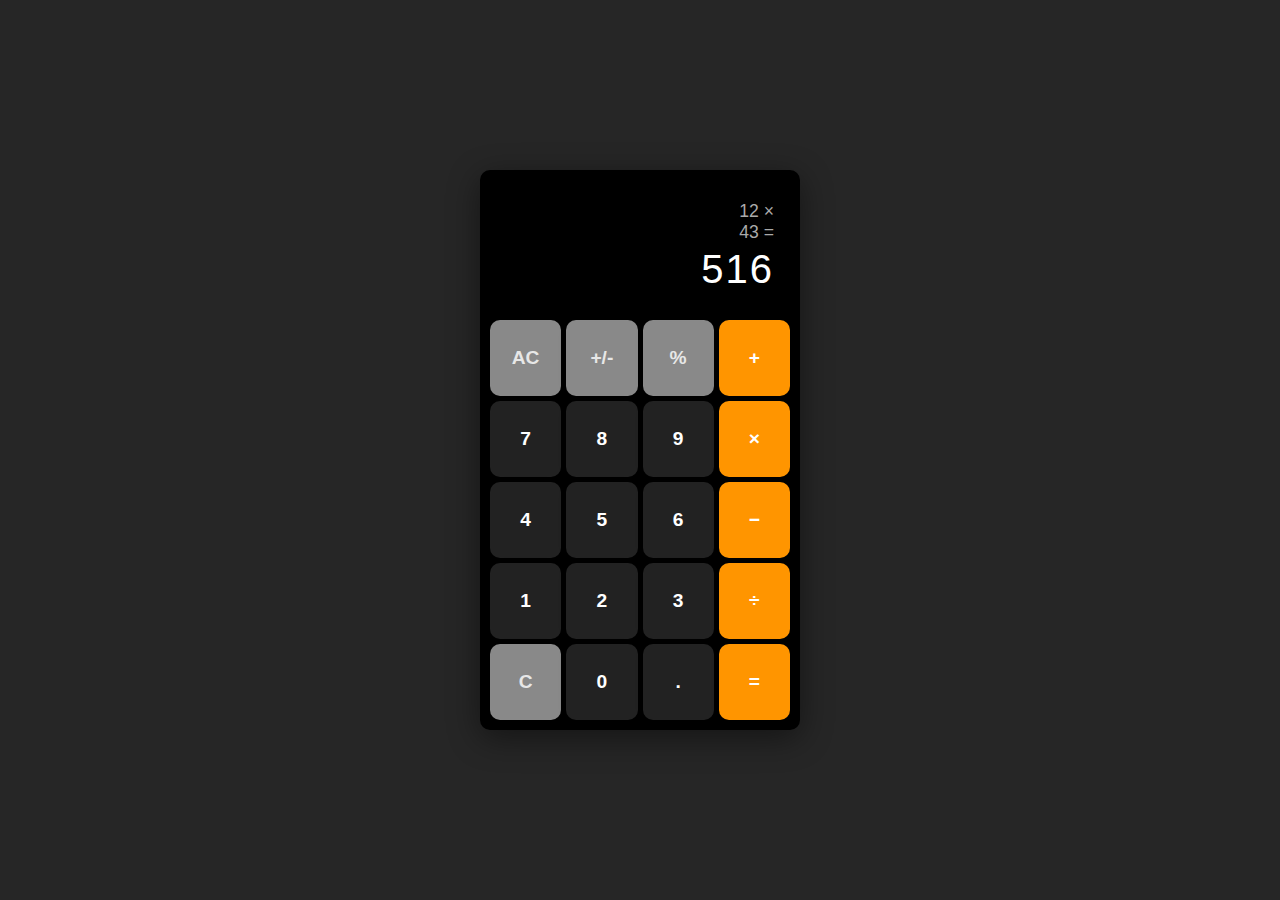
<file: awt/frontend/calculator/index.html>
<!DOCTYPE html>
<html lang="en">
  <head>
    <meta charset="UTF-8" />
    <meta name="viewport" content="width=device-width, initial-scale=1.0" />
    <title>Calculator</title>
    <link rel="stylesheet" href="style.css" />
  </head>
  <body>
    <div class="calc__container">
      <div class="calc__screen">
        <div class="calc__history">
          <div class="calc__history-line">12 ×</div>
          <div class="calc__history-line">43 =</div>
        </div>
        <div class="calc__input">516</div>
      </div>
      <div class="calc__keys">
        <button class="calc__key calc__key-action">AC</button>
        <button class="calc__key calc__key-action">+/-</button>
        <button class="calc__key calc__key-action">%</button>
        <button class="calc__key calc__key-operator">+</button>
        <button class="calc__key calc__key-number">7</button>
        <button class="calc__key calc__key-number">8</button>
        <button class="calc__key calc__key-number">9</button>
        <button class="calc__key calc__key-operator">×</button>
        <button class="calc__key calc__key-number">4</button>
        <button class="calc__key calc__key-number">5</button>
        <button class="calc__key calc__key-number">6</button>
        <button class="calc__key calc__key-operator">−</button>
        <button class="calc__key calc__key-number">1</button>
        <button class="calc__key calc__key-number">2</button>
        <button class="calc__key calc__key-number">3</button>
        <button class="calc__key calc__key-operator">÷</button>
        <button class="calc__key calc__key-action">C</button>
        <button class="calc__key calc__key-number">0</button>
        <button class="calc__key calc__key-number">.</button>
        <button class="calc__key calc__key-equals">=</button>
      </div>
    </div>
  </body>
</html>
</file>
<file: awt/frontend/calculator/style.css>
:root {
  --calc-bg: #000;
  --calc-container-width: 300px;
  --calc-container-height: 540px;
  --calc-radius: 10px;
  --calc-shadow: 0 8px 32px 0 rgba(0, 0, 0, 0.45);
  --screen-bg: #000;
  --screen-color: #fff;
  --screen-font-size: 2.5rem;
  --screen-history-size: 1.1rem;
  --key-radius: 10px;
  --key-gap: 5px;
  --key-font-size: 1.2rem;
  --key-action-bg: #898989;
  --key-action-color: #e7e7e7;
  --key-operator-bg: #ff9500;
  --key-operator-color: #fff;
  --key-equals-bg: #ff9500;
  --key-equals-color: #fff;
  --key-number-bg: #222;
  --key-number-color: #fff;
  --bg-overlay: rgba(0, 0, 0, 0.85);
}

body {
  min-height: 100vh;
  min-width: 100vw;
  margin: 0;
  padding: 0;
  background: var(--bg-overlay);
  display: flex;
  align-items: center;
  justify-content: center;
  font-family: "SF Pro Display", "Segoe UI", Arial, sans-serif;
}

.calc__container {
  width: var(--calc-container-width);
  height: var(--calc-container-height);
  background: var(--calc-bg);
  border-radius: var(--calc-radius);
  box-shadow: var(--calc-shadow);
  display: flex;
  flex-direction: column;
  justify-content: flex-end;
  padding: 10px 10px 10px 10px;
}

.calc__screen {
  background: var(--screen-bg);
  color: var(--screen-color);
  border-radius: 16px;
  margin-bottom: 18px;
  padding: 18px 16px 10px 16px;
  min-height: 110px;
  display: flex;
  flex-direction: column;
  justify-content: flex-end;
  box-sizing: border-box;
}

.calc__history {
  font-size: var(--screen-history-size);
  font-weight: 400;
  color: #aaa;
  min-height: 32px;
  justify-self: flex-end;
  margin-bottom: 4px;
  display: flex;
  align-items: end;
  flex-direction: column;
}

.calc__history-line {
  line-height: 1.2;
}

.calc__input {
  font-size: var(--screen-font-size);
  text-align: right;
  font-weight: 400;
  letter-spacing: 2px;
  min-height: 40px;
}

.calc__keys {
  display: grid;
  grid-template-columns: repeat(4, 1fr);
  grid-template-rows: repeat(5, 1fr);
  gap: var(--key-gap);
  height: calc(100% - 140px);
}

.calc__key {
  width: 100%;
  height: 100%;
  min-width: 0;
  min-height: 0;
  border: none;
  border-radius: var(--key-radius);
  font-size: var(--key-font-size);
  font-weight: 600;
  cursor: pointer;
  transition: filter 0.1s;
  outline: none;
  box-shadow: 0 2px 8px 0 rgba(0, 0, 0, 0.1);
  display: flex;
  align-items: center;
  justify-content: center;
  user-select: none;
  padding: 0;
}

.calc__key:active {
  filter: brightness(0.85);
}

.calc__key-action {
  background: var(--key-action-bg);
  color: var(--key-action-color);
}

.calc__key-operator {
  background: var(--key-operator-bg);
  color: var(--key-operator-color);
}

.calc__key-equals {
  background: var(--key-equals-bg);
  color: var(--key-equals-color);
  grid-column: 4;
  grid-row: 5;
}

.calc__key-number {
  background: var(--key-number-bg);
  color: var(--key-number-color);
}

.calc__key-zero {
  grid-column: 1 / span 2;
  justify-content: flex-start;
  padding-left: 28px;
}

@media (max-width: 400px) {
  :root {
    --calc-container-width: 98vw;
    --calc-container-height: 98vw;
    --screen-font-size: 2.2rem;
  }
  .calc__container {
    padding: 8px 2vw 8px 2vw;
  }
  .calc__key {
    font-size: 1.2rem;
  }
}
</file>
